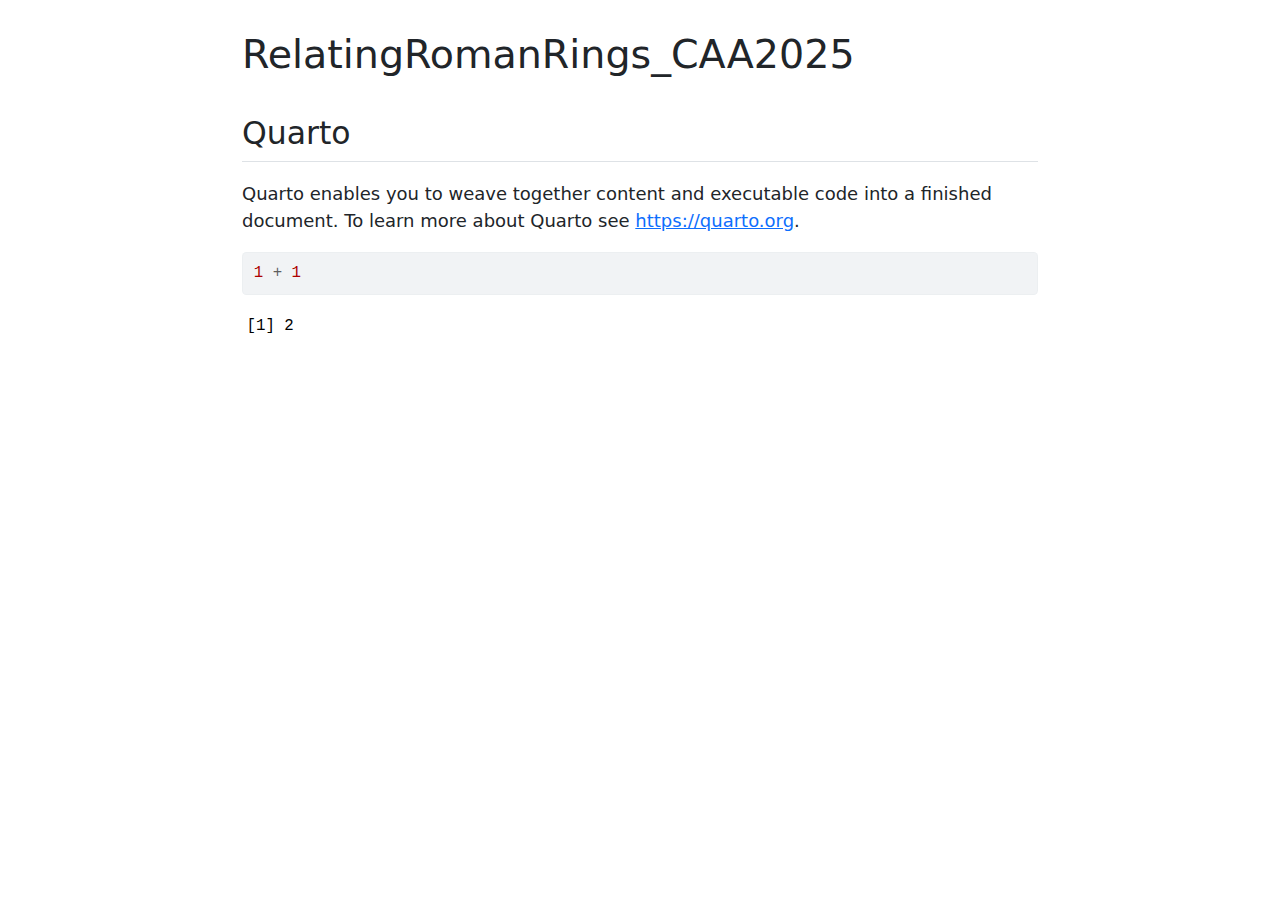
<file: docs/RelatingRomanRings_CAA2025.html>
<!DOCTYPE html>
<html xmlns="http://www.w3.org/1999/xhtml" lang="en" xml:lang="en"><head>

<meta charset="utf-8">
<meta name="generator" content="quarto-1.1.251">

<meta name="viewport" content="width=device-width, initial-scale=1.0, user-scalable=yes">


<title>RelatingRomanRings_CAA2025</title>
<style>
code{white-space: pre-wrap;}
span.smallcaps{font-variant: small-caps;}
div.columns{display: flex; gap: min(4vw, 1.5em);}
div.column{flex: auto; overflow-x: auto;}
div.hanging-indent{margin-left: 1.5em; text-indent: -1.5em;}
ul.task-list{list-style: none;}
ul.task-list li input[type="checkbox"] {
  width: 0.8em;
  margin: 0 0.8em 0.2em -1.6em;
  vertical-align: middle;
}
pre > code.sourceCode { white-space: pre; position: relative; }
pre > code.sourceCode > span { display: inline-block; line-height: 1.25; }
pre > code.sourceCode > span:empty { height: 1.2em; }
.sourceCode { overflow: visible; }
code.sourceCode > span { color: inherit; text-decoration: inherit; }
div.sourceCode { margin: 1em 0; }
pre.sourceCode { margin: 0; }
@media screen {
div.sourceCode { overflow: auto; }
}
@media print {
pre > code.sourceCode { white-space: pre-wrap; }
pre > code.sourceCode > span { text-indent: -5em; padding-left: 5em; }
}
pre.numberSource code
  { counter-reset: source-line 0; }
pre.numberSource code > span
  { position: relative; left: -4em; counter-increment: source-line; }
pre.numberSource code > span > a:first-child::before
  { content: counter(source-line);
    position: relative; left: -1em; text-align: right; vertical-align: baseline;
    border: none; display: inline-block;
    -webkit-touch-callout: none; -webkit-user-select: none;
    -khtml-user-select: none; -moz-user-select: none;
    -ms-user-select: none; user-select: none;
    padding: 0 4px; width: 4em;
    color: #aaaaaa;
  }
pre.numberSource { margin-left: 3em; border-left: 1px solid #aaaaaa;  padding-left: 4px; }
div.sourceCode
  {   }
@media screen {
pre > code.sourceCode > span > a:first-child::before { text-decoration: underline; }
}
code span.al { color: #ff0000; font-weight: bold; } /* Alert */
code span.an { color: #60a0b0; font-weight: bold; font-style: italic; } /* Annotation */
code span.at { color: #7d9029; } /* Attribute */
code span.bn { color: #40a070; } /* BaseN */
code span.bu { color: #008000; } /* BuiltIn */
code span.cf { color: #007020; font-weight: bold; } /* ControlFlow */
code span.ch { color: #4070a0; } /* Char */
code span.cn { color: #880000; } /* Constant */
code span.co { color: #60a0b0; font-style: italic; } /* Comment */
code span.cv { color: #60a0b0; font-weight: bold; font-style: italic; } /* CommentVar */
code span.do { color: #ba2121; font-style: italic; } /* Documentation */
code span.dt { color: #902000; } /* DataType */
code span.dv { color: #40a070; } /* DecVal */
code span.er { color: #ff0000; font-weight: bold; } /* Error */
code span.ex { } /* Extension */
code span.fl { color: #40a070; } /* Float */
code span.fu { color: #06287e; } /* Function */
code span.im { color: #008000; font-weight: bold; } /* Import */
code span.in { color: #60a0b0; font-weight: bold; font-style: italic; } /* Information */
code span.kw { color: #007020; font-weight: bold; } /* Keyword */
code span.op { color: #666666; } /* Operator */
code span.ot { color: #007020; } /* Other */
code span.pp { color: #bc7a00; } /* Preprocessor */
code span.sc { color: #4070a0; } /* SpecialChar */
code span.ss { color: #bb6688; } /* SpecialString */
code span.st { color: #4070a0; } /* String */
code span.va { color: #19177c; } /* Variable */
code span.vs { color: #4070a0; } /* VerbatimString */
code span.wa { color: #60a0b0; font-weight: bold; font-style: italic; } /* Warning */
</style>


<script src="site_libs/quarto-nav/quarto-nav.js"></script>
<script src="site_libs/clipboard/clipboard.min.js"></script>
<script src="site_libs/quarto-search/autocomplete.umd.js"></script>
<script src="site_libs/quarto-search/fuse.min.js"></script>
<script src="site_libs/quarto-search/quarto-search.js"></script>
<meta name="quarto:offset" content="./">
<script src="site_libs/quarto-html/quarto.js"></script>
<script src="site_libs/quarto-html/popper.min.js"></script>
<script src="site_libs/quarto-html/tippy.umd.min.js"></script>
<script src="site_libs/quarto-html/anchor.min.js"></script>
<link href="site_libs/quarto-html/tippy.css" rel="stylesheet">
<link href="site_libs/quarto-html/quarto-syntax-highlighting.css" rel="stylesheet" id="quarto-text-highlighting-styles">
<script src="site_libs/bootstrap/bootstrap.min.js"></script>
<link href="site_libs/bootstrap/bootstrap-icons.css" rel="stylesheet">
<link href="site_libs/bootstrap/bootstrap.min.css" rel="stylesheet" id="quarto-bootstrap" data-mode="light">
<script id="quarto-search-options" type="application/json">{
  "location": "sidebar",
  "copy-button": false,
  "collapse-after": 3,
  "panel-placement": "start",
  "type": "textbox",
  "limit": 20,
  "language": {
    "search-no-results-text": "No results",
    "search-matching-documents-text": "matching documents",
    "search-copy-link-title": "Copy link to search",
    "search-hide-matches-text": "Hide additional matches",
    "search-more-match-text": "more match in this document",
    "search-more-matches-text": "more matches in this document",
    "search-clear-button-title": "Clear",
    "search-detached-cancel-button-title": "Cancel",
    "search-submit-button-title": "Submit"
  }
}</script>


</head>

<body class="fullcontent">

<div id="quarto-search-results"></div>
<!-- content -->
<div id="quarto-content" class="quarto-container page-columns page-rows-contents page-layout-article">
<!-- sidebar -->
<!-- margin-sidebar -->
    
<!-- main -->
<main class="content" id="quarto-document-content">

<header id="title-block-header" class="quarto-title-block default">
<div class="quarto-title">
<h1 class="title">RelatingRomanRings_CAA2025</h1>
</div>



<div class="quarto-title-meta">

    
    
  </div>
  

</header>

<section id="quarto" class="level2">
<h2 class="anchored" data-anchor-id="quarto">Quarto</h2>
<p>Quarto enables you to weave together content and executable code into a finished document. To learn more about Quarto see <a href="https://quarto.org" class="uri">https://quarto.org</a>.</p>
<div class="cell">
<div class="sourceCode cell-code" id="cb1"><pre class="sourceCode r code-with-copy"><code class="sourceCode r"><span id="cb1-1"><a href="#cb1-1" aria-hidden="true" tabindex="-1"></a><span class="dv">1</span> <span class="sc">+</span> <span class="dv">1</span></span></code><button title="Copy to Clipboard" class="code-copy-button"><i class="bi"></i></button></pre></div>
<div class="cell-output cell-output-stdout">
<pre><code>[1] 2</code></pre>
</div>
</div>


</section>

</main> <!-- /main -->
<script id="quarto-html-after-body" type="application/javascript">
window.document.addEventListener("DOMContentLoaded", function (event) {
  const toggleBodyColorMode = (bsSheetEl) => {
    const mode = bsSheetEl.getAttribute("data-mode");
    const bodyEl = window.document.querySelector("body");
    if (mode === "dark") {
      bodyEl.classList.add("quarto-dark");
      bodyEl.classList.remove("quarto-light");
    } else {
      bodyEl.classList.add("quarto-light");
      bodyEl.classList.remove("quarto-dark");
    }
  }
  const toggleBodyColorPrimary = () => {
    const bsSheetEl = window.document.querySelector("link#quarto-bootstrap");
    if (bsSheetEl) {
      toggleBodyColorMode(bsSheetEl);
    }
  }
  toggleBodyColorPrimary();  
  const icon = "";
  const anchorJS = new window.AnchorJS();
  anchorJS.options = {
    placement: 'right',
    icon: icon
  };
  anchorJS.add('.anchored');
  const clipboard = new window.ClipboardJS('.code-copy-button', {
    target: function(trigger) {
      return trigger.previousElementSibling;
    }
  });
  clipboard.on('success', function(e) {
    // button target
    const button = e.trigger;
    // don't keep focus
    button.blur();
    // flash "checked"
    button.classList.add('code-copy-button-checked');
    var currentTitle = button.getAttribute("title");
    button.setAttribute("title", "Copied!");
    setTimeout(function() {
      button.setAttribute("title", currentTitle);
      button.classList.remove('code-copy-button-checked');
    }, 1000);
    // clear code selection
    e.clearSelection();
  });
  function tippyHover(el, contentFn) {
    const config = {
      allowHTML: true,
      content: contentFn,
      maxWidth: 500,
      delay: 100,
      arrow: false,
      appendTo: function(el) {
          return el.parentElement;
      },
      interactive: true,
      interactiveBorder: 10,
      theme: 'quarto',
      placement: 'bottom-start'
    };
    window.tippy(el, config); 
  }
  const noterefs = window.document.querySelectorAll('a[role="doc-noteref"]');
  for (var i=0; i<noterefs.length; i++) {
    const ref = noterefs[i];
    tippyHover(ref, function() {
      // use id or data attribute instead here
      let href = ref.getAttribute('data-footnote-href') || ref.getAttribute('href');
      try { href = new URL(href).hash; } catch {}
      const id = href.replace(/^#\/?/, "");
      const note = window.document.getElementById(id);
      return note.innerHTML;
    });
  }
  var bibliorefs = window.document.querySelectorAll('a[role="doc-biblioref"]');
  for (var i=0; i<bibliorefs.length; i++) {
    const ref = bibliorefs[i];
    const cites = ref.parentNode.getAttribute('data-cites').split(' ');
    tippyHover(ref, function() {
      var popup = window.document.createElement('div');
      cites.forEach(function(cite) {
        var citeDiv = window.document.createElement('div');
        citeDiv.classList.add('hanging-indent');
        citeDiv.classList.add('csl-entry');
        var biblioDiv = window.document.getElementById('ref-' + cite);
        if (biblioDiv) {
          citeDiv.innerHTML = biblioDiv.innerHTML;
        }
        popup.appendChild(citeDiv);
      });
      return popup.innerHTML;
    });
  }
});
</script>
</div> <!-- /content -->



</body></html>
</file>
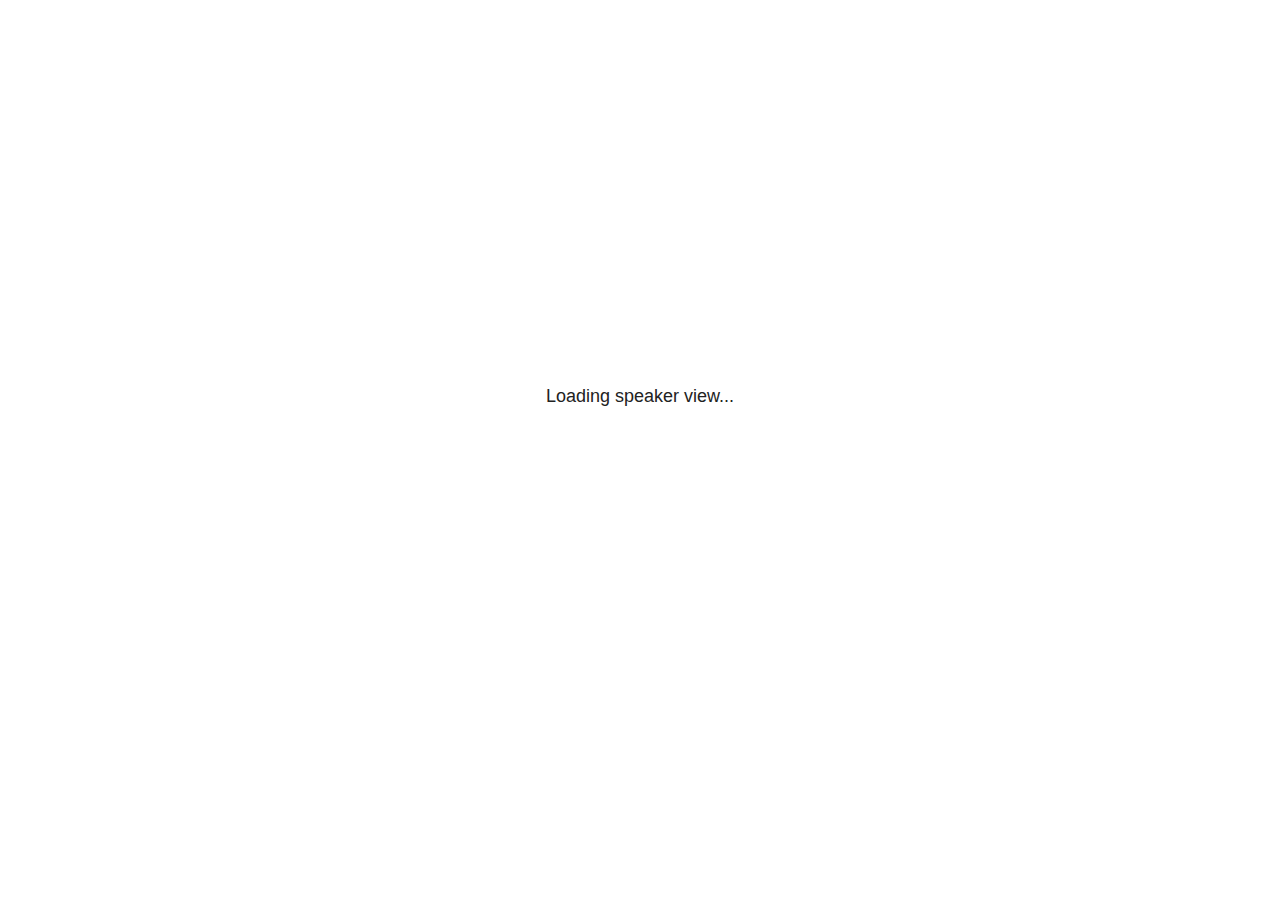
<file: docs/site_libs/revealjs/plugin/notes/speaker-view.html>
<html lang="en">
	<head>
		<meta charset="utf-8">

		<title>reveal.js - Speaker View</title>

		<style>
			body {
				font-family: Helvetica;
				font-size: 18px;
			}

			#current-slide,
			#upcoming-slide,
			#speaker-controls {
				padding: 6px;
				box-sizing: border-box;
				-moz-box-sizing: border-box;
			}

			#current-slide iframe,
			#upcoming-slide iframe {
				width: 100%;
				height: 100%;
				border: 1px solid #ddd;
			}

			#current-slide .label,
			#upcoming-slide .label {
				position: absolute;
				top: 10px;
				left: 10px;
				z-index: 2;
			}

			#connection-status {
				position: absolute;
				top: 0;
				left: 0;
				width: 100%;
				height: 100%;
				z-index: 20;
				padding: 30% 20% 20% 20%;
				font-size: 18px;
				color: #222;
				background: #fff;
				text-align: center;
				box-sizing: border-box;
				line-height: 1.4;
			}

			.overlay-element {
				height: 34px;
				line-height: 34px;
				padding: 0 10px;
				text-shadow: none;
				background: rgba( 220, 220, 220, 0.8 );
				color: #222;
				font-size: 14px;
			}

			.overlay-element.interactive:hover {
				background: rgba( 220, 220, 220, 1 );
			}

			#current-slide {
				position: absolute;
				width: 60%;
				height: 100%;
				top: 0;
				left: 0;
				padding-right: 0;
			}

			#upcoming-slide {
				position: absolute;
				width: 40%;
				height: 40%;
				right: 0;
				top: 0;
			}

			/* Speaker controls */
			#speaker-controls {
				position: absolute;
				top: 40%;
				right: 0;
				width: 40%;
				height: 60%;
				overflow: auto;
				font-size: 18px;
			}

				.speaker-controls-time.hidden,
				.speaker-controls-notes.hidden {
					display: none;
				}

				.speaker-controls-time .label,
				.speaker-controls-pace .label,
				.speaker-controls-notes .label {
					text-transform: uppercase;
					font-weight: normal;
					font-size: 0.66em;
					color: #666;
					margin: 0;
				}

				.speaker-controls-time, .speaker-controls-pace {
					border-bottom: 1px solid rgba( 200, 200, 200, 0.5 );
					margin-bottom: 10px;
					padding: 10px 16px;
					padding-bottom: 20px;
					cursor: pointer;
				}

				.speaker-controls-time .reset-button {
					opacity: 0;
					float: right;
					color: #666;
					text-decoration: none;
				}
				.speaker-controls-time:hover .reset-button {
					opacity: 1;
				}

				.speaker-controls-time .timer,
				.speaker-controls-time .clock {
					width: 50%;
				}

				.speaker-controls-time .timer,
				.speaker-controls-time .clock,
				.speaker-controls-time .pacing .hours-value,
				.speaker-controls-time .pacing .minutes-value,
				.speaker-controls-time .pacing .seconds-value {
					font-size: 1.9em;
				}

				.speaker-controls-time .timer {
					float: left;
				}

				.speaker-controls-time .clock {
					float: right;
					text-align: right;
				}

				.speaker-controls-time span.mute {
					opacity: 0.3;
				}

				.speaker-controls-time .pacing-title {
					margin-top: 5px;
				}

				.speaker-controls-time .pacing.ahead {
					color: blue;
				}

				.speaker-controls-time .pacing.on-track {
					color: green;
				}

				.speaker-controls-time .pacing.behind {
					color: red;
				}

				.speaker-controls-notes {
					padding: 10px 16px;
				}

				.speaker-controls-notes .value {
					margin-top: 5px;
					line-height: 1.4;
					font-size: 1.2em;
				}

			/* Layout selector */
			#speaker-layout {
				position: absolute;
				top: 10px;
				right: 10px;
				color: #222;
				z-index: 10;
			}
				#speaker-layout select {
					position: absolute;
					width: 100%;
					height: 100%;
					top: 0;
					left: 0;
					border: 0;
					box-shadow: 0;
					cursor: pointer;
					opacity: 0;

					font-size: 1em;
					background-color: transparent;

					-moz-appearance: none;
					-webkit-appearance: none;
					-webkit-tap-highlight-color: rgba(0, 0, 0, 0);
				}

				#speaker-layout select:focus {
					outline: none;
					box-shadow: none;
				}

			.clear {
				clear: both;
			}

			/* Speaker layout: Wide */
			body[data-speaker-layout="wide"] #current-slide,
			body[data-speaker-layout="wide"] #upcoming-slide {
				width: 50%;
				height: 45%;
				padding: 6px;
			}

			body[data-speaker-layout="wide"] #current-slide {
				top: 0;
				left: 0;
			}

			body[data-speaker-layout="wide"] #upcoming-slide {
				top: 0;
				left: 50%;
			}

			body[data-speaker-layout="wide"] #speaker-controls {
				top: 45%;
				left: 0;
				width: 100%;
				height: 50%;
				font-size: 1.25em;
			}

			/* Speaker layout: Tall */
			body[data-speaker-layout="tall"] #current-slide,
			body[data-speaker-layout="tall"] #upcoming-slide {
				width: 45%;
				height: 50%;
				padding: 6px;
			}

			body[data-speaker-layout="tall"] #current-slide {
				top: 0;
				left: 0;
			}

			body[data-speaker-layout="tall"] #upcoming-slide {
				top: 50%;
				left: 0;
			}

			body[data-speaker-layout="tall"] #speaker-controls {
				padding-top: 40px;
				top: 0;
				left: 45%;
				width: 55%;
				height: 100%;
				font-size: 1.25em;
			}

			/* Speaker layout: Notes only */
			body[data-speaker-layout="notes-only"] #current-slide,
			body[data-speaker-layout="notes-only"] #upcoming-slide {
				display: none;
			}

			body[data-speaker-layout="notes-only"] #speaker-controls {
				padding-top: 40px;
				top: 0;
				left: 0;
				width: 100%;
				height: 100%;
				font-size: 1.25em;
			}

			@media screen and (max-width: 1080px) {
				body[data-speaker-layout="default"] #speaker-controls {
					font-size: 16px;
				}
			}

			@media screen and (max-width: 900px) {
				body[data-speaker-layout="default"] #speaker-controls {
					font-size: 14px;
				}
			}

			@media screen and (max-width: 800px) {
				body[data-speaker-layout="default"] #speaker-controls {
					font-size: 12px;
				}
			}

		</style>
	</head>

	<body>

		<div id="connection-status">Loading speaker view...</div>

		<div id="current-slide"></div>
		<div id="upcoming-slide"><span class="overlay-element label">Upcoming</span></div>
		<div id="speaker-controls">
			<div class="speaker-controls-time">
				<h4 class="label">Time <span class="reset-button">Click to Reset</span></h4>
				<div class="clock">
					<span class="clock-value">0:00 AM</span>
				</div>
				<div class="timer">
					<span class="hours-value">00</span><span class="minutes-value">:00</span><span class="seconds-value">:00</span>
				</div>
				<div class="clear"></div>

				<h4 class="label pacing-title" style="display: none">Pacing – Time to finish current slide</h4>
				<div class="pacing" style="display: none">
					<span class="hours-value">00</span><span class="minutes-value">:00</span><span class="seconds-value">:00</span>
				</div>
			</div>

			<div class="speaker-controls-notes hidden">
				<h4 class="label">Notes</h4>
				<div class="value"></div>
			</div>
		</div>
		<div id="speaker-layout" class="overlay-element interactive">
			<span class="speaker-layout-label"></span>
			<select class="speaker-layout-dropdown"></select>
		</div>

		<script>

			(function() {

				var notes,
					notesValue,
					currentState,
					currentSlide,
					upcomingSlide,
					layoutLabel,
					layoutDropdown,
					pendingCalls = {},
					lastRevealApiCallId = 0,
					connected = false;

				var SPEAKER_LAYOUTS = {
					'default': 'Default',
					'wide': 'Wide',
					'tall': 'Tall',
					'notes-only': 'Notes only'
				};

				setupLayout();

				var connectionStatus = document.querySelector( '#connection-status' );
				var connectionTimeout = setTimeout( function() {
					connectionStatus.innerHTML = 'Error connecting to main window.<br>Please try closing and reopening the speaker view.';
				}, 5000 );

				window.addEventListener( 'message', function( event ) {

					clearTimeout( connectionTimeout );
					connectionStatus.style.display = 'none';

					var data = JSON.parse( event.data );

					// The overview mode is only useful to the reveal.js instance
					// where navigation occurs so we don't sync it
					if( data.state ) delete data.state.overview;

					// Messages sent by the notes plugin inside of the main window
					if( data && data.namespace === 'reveal-notes' ) {
						if( data.type === 'connect' ) {
							handleConnectMessage( data );
						}
						else if( data.type === 'state' ) {
							handleStateMessage( data );
						}
						else if( data.type === 'return' ) {
							pendingCalls[data.callId](data.result);
							delete pendingCalls[data.callId];
						}
					}
					// Messages sent by the reveal.js inside of the current slide preview
					else if( data && data.namespace === 'reveal' ) {
						if( /ready/.test( data.eventName ) ) {
							// Send a message back to notify that the handshake is complete
							window.opener.postMessage( JSON.stringify({ namespace: 'reveal-notes', type: 'connected'} ), '*' );
						}
						else if( /slidechanged|fragmentshown|fragmenthidden|paused|resumed/.test( data.eventName ) && currentState !== JSON.stringify( data.state ) ) {

							window.opener.postMessage( JSON.stringify({ method: 'setState', args: [ data.state ]} ), '*' );

						}
					}

				} );

				/**
				 * Asynchronously calls the Reveal.js API of the main frame.
				 */
				function callRevealApi( methodName, methodArguments, callback ) {

					var callId = ++lastRevealApiCallId;
					pendingCalls[callId] = callback;
					window.opener.postMessage( JSON.stringify( {
						namespace: 'reveal-notes',
						type: 'call',
						callId: callId,
						methodName: methodName,
						arguments: methodArguments
					} ), '*' );

				}

				/**
				 * Called when the main window is trying to establish a
				 * connection.
				 */
				function handleConnectMessage( data ) {

					if( connected === false ) {
						connected = true;

						setupIframes( data );
						setupKeyboard();
						setupNotes();
						setupTimer();
					}

				}

				/**
				 * Called when the main window sends an updated state.
				 */
				function handleStateMessage( data ) {

					// Store the most recently set state to avoid circular loops
					// applying the same state
					currentState = JSON.stringify( data.state );

					// No need for updating the notes in case of fragment changes
					if ( data.notes ) {
						notes.classList.remove( 'hidden' );
						notesValue.style.whiteSpace = data.whitespace;
						if( data.markdown ) {
							notesValue.innerHTML = marked( data.notes );
						}
						else {
							notesValue.innerHTML = data.notes;
						}
					}
					else {
						notes.classList.add( 'hidden' );
					}

					// Update the note slides
					currentSlide.contentWindow.postMessage( JSON.stringify({ method: 'setState', args: [ data.state ] }), '*' );
					upcomingSlide.contentWindow.postMessage( JSON.stringify({ method: 'setState', args: [ data.state ] }), '*' );
					upcomingSlide.contentWindow.postMessage( JSON.stringify({ method: 'next' }), '*' );

				}

				// Limit to max one state update per X ms
				handleStateMessage = debounce( handleStateMessage, 200 );

				/**
				 * Forward keyboard events to the current slide window.
				 * This enables keyboard events to work even if focus
				 * isn't set on the current slide iframe.
				 *
				 * Block F5 default handling, it reloads and disconnects
				 * the speaker notes window.
				 */
				function setupKeyboard() {

					document.addEventListener( 'keydown', function( event ) {
						if( event.keyCode === 116 || ( event.metaKey && event.keyCode === 82 ) ) {
							event.preventDefault();
							return false;
						}
						currentSlide.contentWindow.postMessage( JSON.stringify({ method: 'triggerKey', args: [ event.keyCode ] }), '*' );
					} );

				}

				/**
				 * Creates the preview iframes.
				 */
				function setupIframes( data ) {

					var params = [
						'receiver',
						'progress=false',
						'history=false',
						'transition=none',
						'autoSlide=0',
						'backgroundTransition=none'
					].join( '&' );

					var urlSeparator = /\?/.test(data.url) ? '&' : '?';
					var hash = '#/' + data.state.indexh + '/' + data.state.indexv;
					var currentURL = data.url + urlSeparator + params + '&postMessageEvents=true' + hash;
					var upcomingURL = data.url + urlSeparator + params + '&controls=false' + hash;

					currentSlide = document.createElement( 'iframe' );
					currentSlide.setAttribute( 'width', 1280 );
					currentSlide.setAttribute( 'height', 1024 );
					currentSlide.setAttribute( 'src', currentURL );
					document.querySelector( '#current-slide' ).appendChild( currentSlide );

					upcomingSlide = document.createElement( 'iframe' );
					upcomingSlide.setAttribute( 'width', 640 );
					upcomingSlide.setAttribute( 'height', 512 );
					upcomingSlide.setAttribute( 'src', upcomingURL );
					document.querySelector( '#upcoming-slide' ).appendChild( upcomingSlide );

				}

				/**
				 * Setup the notes UI.
				 */
				function setupNotes() {

					notes = document.querySelector( '.speaker-controls-notes' );
					notesValue = document.querySelector( '.speaker-controls-notes .value' );

				}

				function getTimings( callback ) {

					callRevealApi( 'getSlidesAttributes', [], function ( slideAttributes ) {
						callRevealApi( 'getConfig', [], function ( config ) {
							var totalTime = config.totalTime;
							var minTimePerSlide = config.minimumTimePerSlide || 0;
							var defaultTiming = config.defaultTiming;
							if ((defaultTiming == null) && (totalTime == null)) {
								callback(null);
								return;
							}
							// Setting totalTime overrides defaultTiming
							if (totalTime) {
								defaultTiming = 0;
							}
							var timings = [];
							for ( var i in slideAttributes ) {
								var slide = slideAttributes[ i ];
								var timing = defaultTiming;
								if( slide.hasOwnProperty( 'data-timing' )) {
									var t = slide[ 'data-timing' ];
									timing = parseInt(t);
									if( isNaN(timing) ) {
										console.warn("Could not parse timing '" + t + "' of slide " + i + "; using default of " + defaultTiming);
										timing = defaultTiming;
									}
								}
								timings.push(timing);
							}
							if ( totalTime ) {
								// After we've allocated time to individual slides, we summarize it and
								// subtract it from the total time
								var remainingTime = totalTime - timings.reduce( function(a, b) { return a + b; }, 0 );
								// The remaining time is divided by the number of slides that have 0 seconds
								// allocated at the moment, giving the average time-per-slide on the remaining slides
								var remainingSlides = (timings.filter( function(x) { return x == 0 }) ).length
								var timePerSlide = Math.round( remainingTime / remainingSlides, 0 )
								// And now we replace every zero-value timing with that average
								timings = timings.map( function(x) { return (x==0 ? timePerSlide : x) } );
							}
							var slidesUnderMinimum = timings.filter( function(x) { return (x < minTimePerSlide) } ).length
							if ( slidesUnderMinimum ) {
								message = "The pacing time for " + slidesUnderMinimum + " slide(s) is under the configured minimum of " + minTimePerSlide + " seconds. Check the data-timing attribute on individual slides, or consider increasing the totalTime or minimumTimePerSlide configuration options (or removing some slides).";
								alert(message);
							}
							callback( timings );
						} );
					} );

				}

				/**
				 * Return the number of seconds allocated for presenting
				 * all slides up to and including this one.
				 */
				function getTimeAllocated( timings, callback ) {

					callRevealApi( 'getSlidePastCount', [], function ( currentSlide ) {
						var allocated = 0;
						for (var i in timings.slice(0, currentSlide + 1)) {
							allocated += timings[i];
						}
						callback( allocated );
					} );

				}

				/**
				 * Create the timer and clock and start updating them
				 * at an interval.
				 */
				function setupTimer() {

					var start = new Date(),
					timeEl = document.querySelector( '.speaker-controls-time' ),
					clockEl = timeEl.querySelector( '.clock-value' ),
					hoursEl = timeEl.querySelector( '.hours-value' ),
					minutesEl = timeEl.querySelector( '.minutes-value' ),
					secondsEl = timeEl.querySelector( '.seconds-value' ),
					pacingTitleEl = timeEl.querySelector( '.pacing-title' ),
					pacingEl = timeEl.querySelector( '.pacing' ),
					pacingHoursEl = pacingEl.querySelector( '.hours-value' ),
					pacingMinutesEl = pacingEl.querySelector( '.minutes-value' ),
					pacingSecondsEl = pacingEl.querySelector( '.seconds-value' );

					var timings = null;
					getTimings( function ( _timings ) {

						timings = _timings;
						if (_timings !== null) {
							pacingTitleEl.style.removeProperty('display');
							pacingEl.style.removeProperty('display');
						}

						// Update once directly
						_updateTimer();

						// Then update every second
						setInterval( _updateTimer, 1000 );

					} );


					function _resetTimer() {

						if (timings == null) {
							start = new Date();
							_updateTimer();
						}
						else {
							// Reset timer to beginning of current slide
							getTimeAllocated( timings, function ( slideEndTimingSeconds ) {
								var slideEndTiming = slideEndTimingSeconds * 1000;
								callRevealApi( 'getSlidePastCount', [], function ( currentSlide ) {
									var currentSlideTiming = timings[currentSlide] * 1000;
									var previousSlidesTiming = slideEndTiming - currentSlideTiming;
									var now = new Date();
									start = new Date(now.getTime() - previousSlidesTiming);
									_updateTimer();
								} );
							} );
						}

					}

					timeEl.addEventListener( 'click', function() {
						_resetTimer();
						return false;
					} );

					function _displayTime( hrEl, minEl, secEl, time) {

						var sign = Math.sign(time) == -1 ? "-" : "";
						time = Math.abs(Math.round(time / 1000));
						var seconds = time % 60;
						var minutes = Math.floor( time / 60 ) % 60 ;
						var hours = Math.floor( time / ( 60 * 60 )) ;
						hrEl.innerHTML = sign + zeroPadInteger( hours );
						if (hours == 0) {
							hrEl.classList.add( 'mute' );
						}
						else {
							hrEl.classList.remove( 'mute' );
						}
						minEl.innerHTML = ':' + zeroPadInteger( minutes );
						if (hours == 0 && minutes == 0) {
							minEl.classList.add( 'mute' );
						}
						else {
							minEl.classList.remove( 'mute' );
						}
						secEl.innerHTML = ':' + zeroPadInteger( seconds );
					}

					function _updateTimer() {

						var diff, hours, minutes, seconds,
						now = new Date();

						diff = now.getTime() - start.getTime();

						clockEl.innerHTML = now.toLocaleTimeString( 'en-US', { hour12: true, hour: '2-digit', minute:'2-digit' } );
						_displayTime( hoursEl, minutesEl, secondsEl, diff );
						if (timings !== null) {
							_updatePacing(diff);
						}

					}

					function _updatePacing(diff) {

						getTimeAllocated( timings, function ( slideEndTimingSeconds ) {
							var slideEndTiming = slideEndTimingSeconds * 1000;

							callRevealApi( 'getSlidePastCount', [], function ( currentSlide ) {
								var currentSlideTiming = timings[currentSlide] * 1000;
								var timeLeftCurrentSlide = slideEndTiming - diff;
								if (timeLeftCurrentSlide < 0) {
									pacingEl.className = 'pacing behind';
								}
								else if (timeLeftCurrentSlide < currentSlideTiming) {
									pacingEl.className = 'pacing on-track';
								}
								else {
									pacingEl.className = 'pacing ahead';
								}
								_displayTime( pacingHoursEl, pacingMinutesEl, pacingSecondsEl, timeLeftCurrentSlide );
							} );
						} );
					}

				}

				/**
				 * Sets up the speaker view layout and layout selector.
				 */
				function setupLayout() {

					layoutDropdown = document.querySelector( '.speaker-layout-dropdown' );
					layoutLabel = document.querySelector( '.speaker-layout-label' );

					// Render the list of available layouts
					for( var id in SPEAKER_LAYOUTS ) {
						var option = document.createElement( 'option' );
						option.setAttribute( 'value', id );
						option.textContent = SPEAKER_LAYOUTS[ id ];
						layoutDropdown.appendChild( option );
					}

					// Monitor the dropdown for changes
					layoutDropdown.addEventListener( 'change', function( event ) {

						setLayout( layoutDropdown.value );

					}, false );

					// Restore any currently persisted layout
					setLayout( getLayout() );

				}

				/**
				 * Sets a new speaker view layout. The layout is persisted
				 * in local storage.
				 */
				function setLayout( value ) {

					var title = SPEAKER_LAYOUTS[ value ];

					layoutLabel.innerHTML = 'Layout' + ( title ? ( ': ' + title ) : '' );
					layoutDropdown.value = value;

					document.body.setAttribute( 'data-speaker-layout', value );

					// Persist locally
					if( supportsLocalStorage() ) {
						window.localStorage.setItem( 'reveal-speaker-layout', value );
					}

				}

				/**
				 * Returns the ID of the most recently set speaker layout
				 * or our default layout if none has been set.
				 */
				function getLayout() {

					if( supportsLocalStorage() ) {
						var layout = window.localStorage.getItem( 'reveal-speaker-layout' );
						if( layout ) {
							return layout;
						}
					}

					// Default to the first record in the layouts hash
					for( var id in SPEAKER_LAYOUTS ) {
						return id;
					}

				}

				function supportsLocalStorage() {

					try {
						localStorage.setItem('test', 'test');
						localStorage.removeItem('test');
						return true;
					}
					catch( e ) {
						return false;
					}

				}

				function zeroPadInteger( num ) {

					var str = '00' + parseInt( num );
					return str.substring( str.length - 2 );

				}

				/**
				 * Limits the frequency at which a function can be called.
				 */
				function debounce( fn, ms ) {

					var lastTime = 0,
						timeout;

					return function() {

						var args = arguments;
						var context = this;

						clearTimeout( timeout );

						var timeSinceLastCall = Date.now() - lastTime;
						if( timeSinceLastCall > ms ) {
							fn.apply( context, args );
							lastTime = Date.now();
						}
						else {
							timeout = setTimeout( function() {
								fn.apply( context, args );
								lastTime = Date.now();
							}, ms - timeSinceLastCall );
						}

					}

				}

			})();

		</script>
	</body>
</html>
</file>
<file: docs/site_libs/quarto-html/tippy.css>
.tippy-box[data-animation=fade][data-state=hidden]{opacity:0}[data-tippy-root]{max-width:calc(100vw - 10px)}.tippy-box{position:relative;background-color:#333;color:#fff;border-radius:4px;font-size:14px;line-height:1.4;white-space:normal;outline:0;transition-property:transform,visibility,opacity}.tippy-box[data-placement^=top]>.tippy-arrow{bottom:0}.tippy-box[data-placement^=top]>.tippy-arrow:before{bottom:-7px;left:0;border-width:8px 8px 0;border-top-color:initial;transform-origin:center top}.tippy-box[data-placement^=bottom]>.tippy-arrow{top:0}.tippy-box[data-placement^=bottom]>.tippy-arrow:before{top:-7px;left:0;border-width:0 8px 8px;border-bottom-color:initial;transform-origin:center bottom}.tippy-box[data-placement^=left]>.tippy-arrow{right:0}.tippy-box[data-placement^=left]>.tippy-arrow:before{border-width:8px 0 8px 8px;border-left-color:initial;right:-7px;transform-origin:center left}.tippy-box[data-placement^=right]>.tippy-arrow{left:0}.tippy-box[data-placement^=right]>.tippy-arrow:before{left:-7px;border-width:8px 8px 8px 0;border-right-color:initial;transform-origin:center right}.tippy-box[data-inertia][data-state=visible]{transition-timing-function:cubic-bezier(.54,1.5,.38,1.11)}.tippy-arrow{width:16px;height:16px;color:#333}.tippy-arrow:before{content:"";position:absolute;border-color:transparent;border-style:solid}.tippy-content{position:relative;padding:5px 9px;z-index:1}
</file>
<file: docs/site_libs/quarto-html/quarto-syntax-highlighting.css>
/* quarto syntax highlight colors */
:root {
  --quarto-hl-ot-color: #003B4F;
  --quarto-hl-at-color: #657422;
  --quarto-hl-ss-color: #20794D;
  --quarto-hl-an-color: #5E5E5E;
  --quarto-hl-fu-color: #4758AB;
  --quarto-hl-st-color: #20794D;
  --quarto-hl-cf-color: #003B4F;
  --quarto-hl-op-color: #5E5E5E;
  --quarto-hl-er-color: #AD0000;
  --quarto-hl-bn-color: #AD0000;
  --quarto-hl-al-color: #AD0000;
  --quarto-hl-va-color: #111111;
  --quarto-hl-bu-color: inherit;
  --quarto-hl-ex-color: inherit;
  --quarto-hl-pp-color: #AD0000;
  --quarto-hl-in-color: #5E5E5E;
  --quarto-hl-vs-color: #20794D;
  --quarto-hl-wa-color: #5E5E5E;
  --quarto-hl-do-color: #5E5E5E;
  --quarto-hl-im-color: #00769E;
  --quarto-hl-ch-color: #20794D;
  --quarto-hl-dt-color: #AD0000;
  --quarto-hl-fl-color: #AD0000;
  --quarto-hl-co-color: #5E5E5E;
  --quarto-hl-cv-color: #5E5E5E;
  --quarto-hl-cn-color: #8f5902;
  --quarto-hl-sc-color: #5E5E5E;
  --quarto-hl-dv-color: #AD0000;
  --quarto-hl-kw-color: #003B4F;
}

/* other quarto variables */
:root {
  --quarto-font-monospace: SFMono-Regular, Menlo, Monaco, Consolas, "Liberation Mono", "Courier New", monospace;
}

pre > code.sourceCode > span {
  color: #003B4F;
}

code span {
  color: #003B4F;
}

code.sourceCode > span {
  color: #003B4F;
}

div.sourceCode,
div.sourceCode pre.sourceCode {
  color: #003B4F;
}

code span.ot {
  color: #003B4F;
}

code span.at {
  color: #657422;
}

code span.ss {
  color: #20794D;
}

code span.an {
  color: #5E5E5E;
}

code span.fu {
  color: #4758AB;
}

code span.st {
  color: #20794D;
}

code span.cf {
  color: #003B4F;
}

code span.op {
  color: #5E5E5E;
}

code span.er {
  color: #AD0000;
}

code span.bn {
  color: #AD0000;
}

code span.al {
  color: #AD0000;
}

code span.va {
  color: #111111;
}

code span.pp {
  color: #AD0000;
}

code span.in {
  color: #5E5E5E;
}

code span.vs {
  color: #20794D;
}

code span.wa {
  color: #5E5E5E;
  font-style: italic;
}

code span.do {
  color: #5E5E5E;
  font-style: italic;
}

code span.im {
  color: #00769E;
}

code span.ch {
  color: #20794D;
}

code span.dt {
  color: #AD0000;
}

code span.fl {
  color: #AD0000;
}

code span.co {
  color: #5E5E5E;
}

code span.cv {
  color: #5E5E5E;
  font-style: italic;
}

code span.cn {
  color: #8f5902;
}

code span.sc {
  color: #5E5E5E;
}

code span.dv {
  color: #AD0000;
}

code span.kw {
  color: #003B4F;
}

.prevent-inlining {
  content: "</";
}

/*# sourceMappingURL=debc5d5d77c3f9108843748ff7464032.css.map */
</file>
